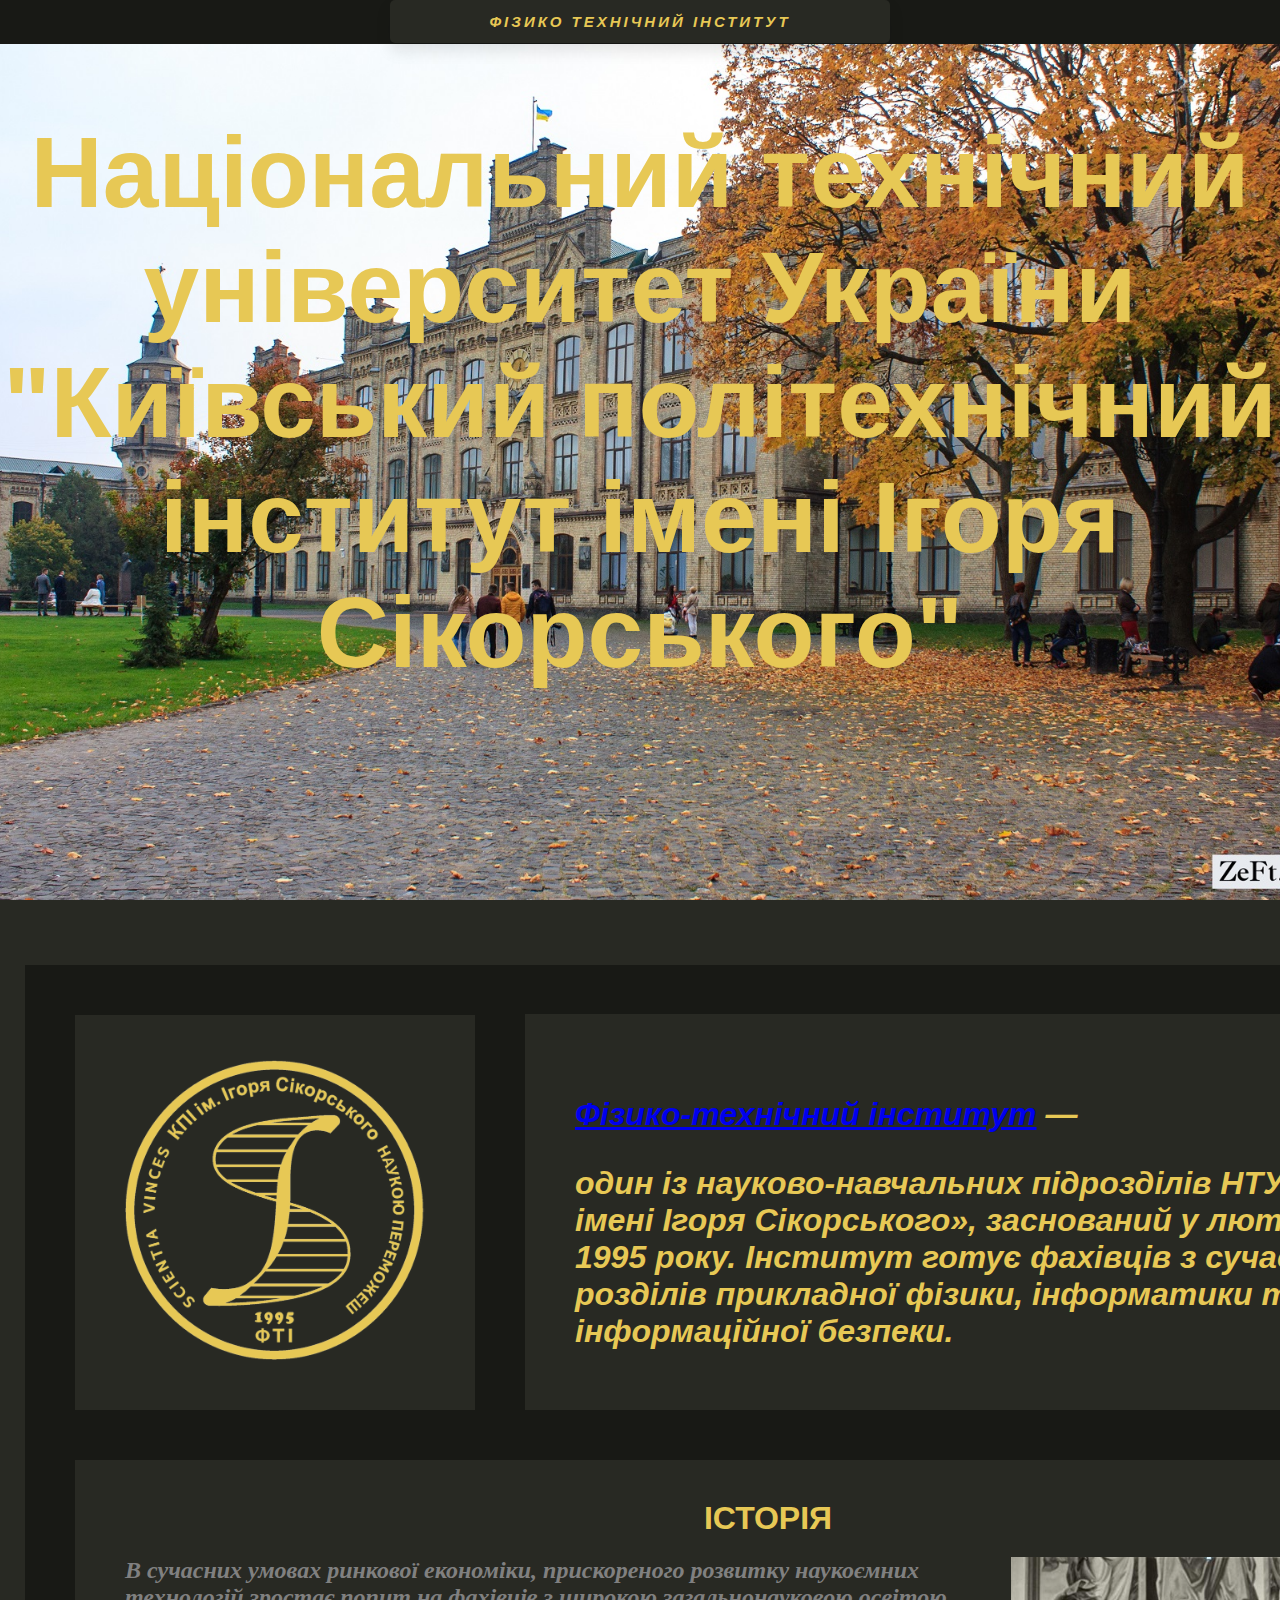
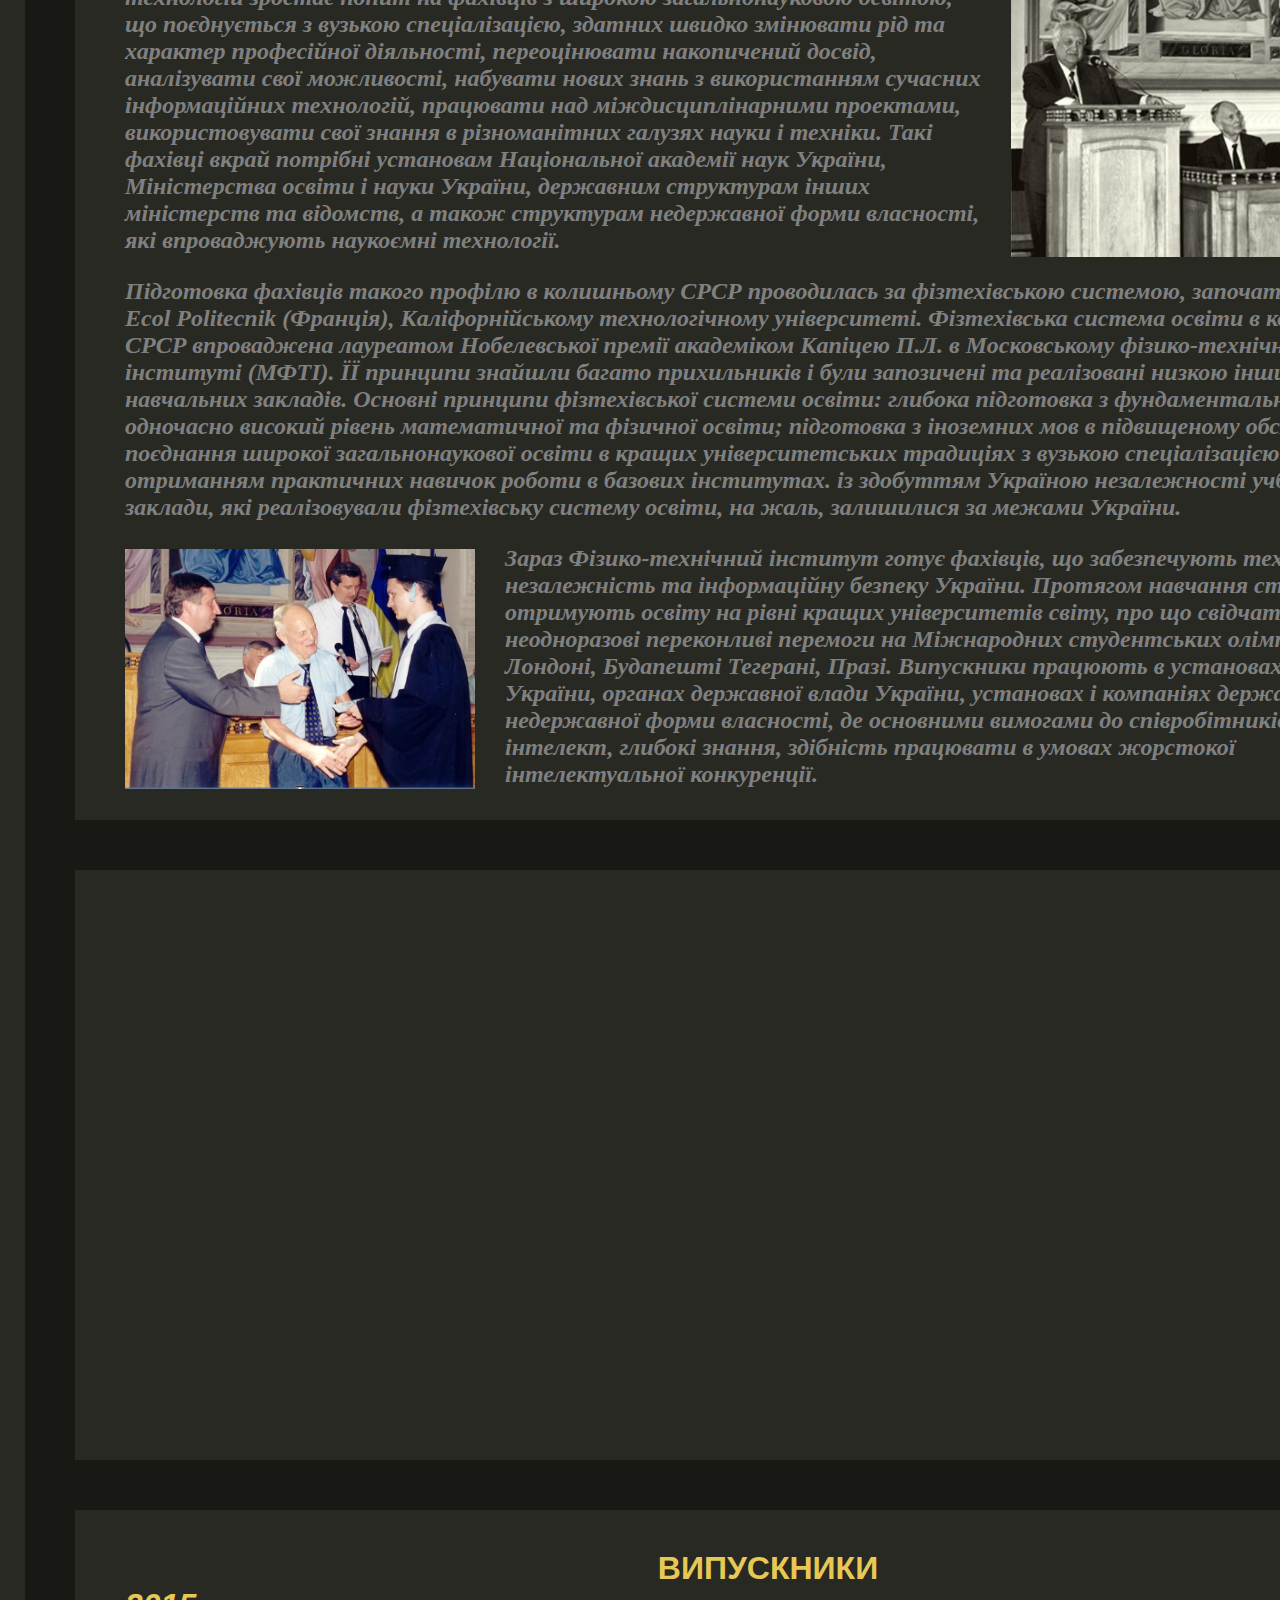
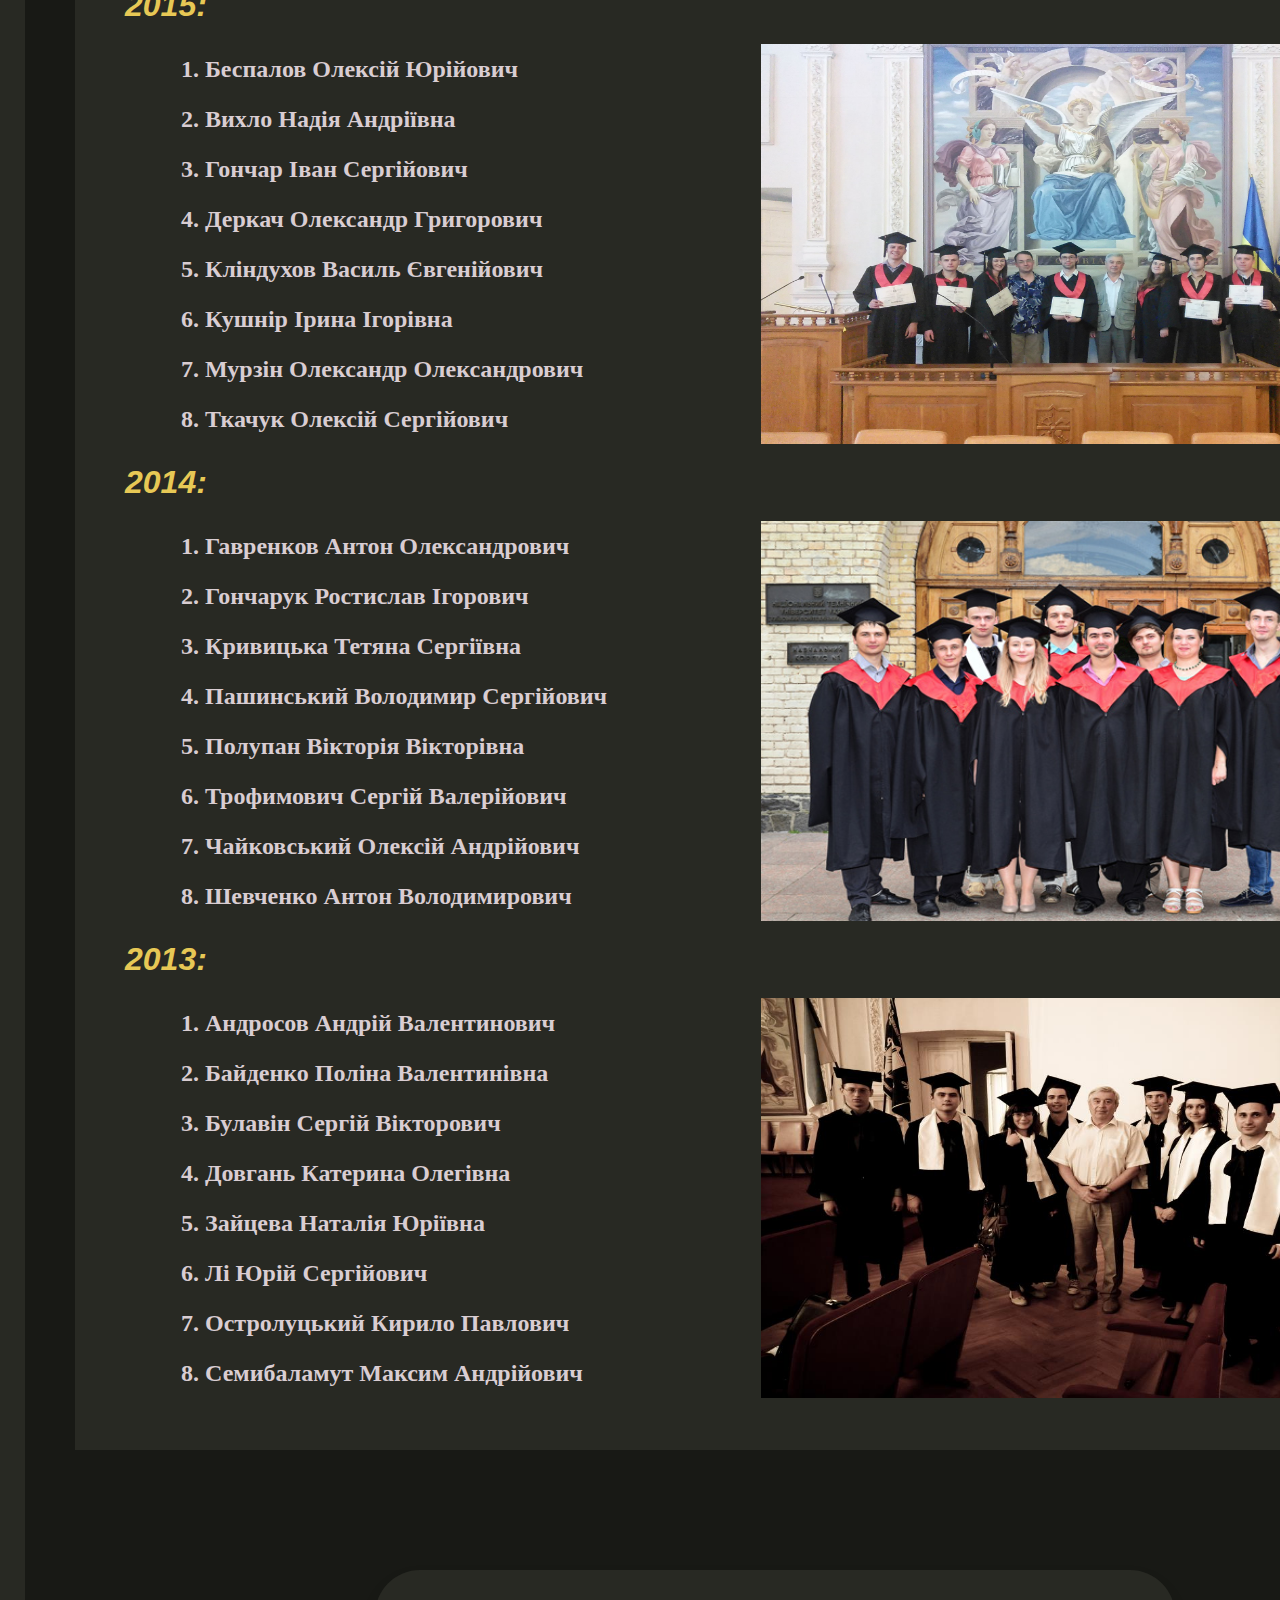
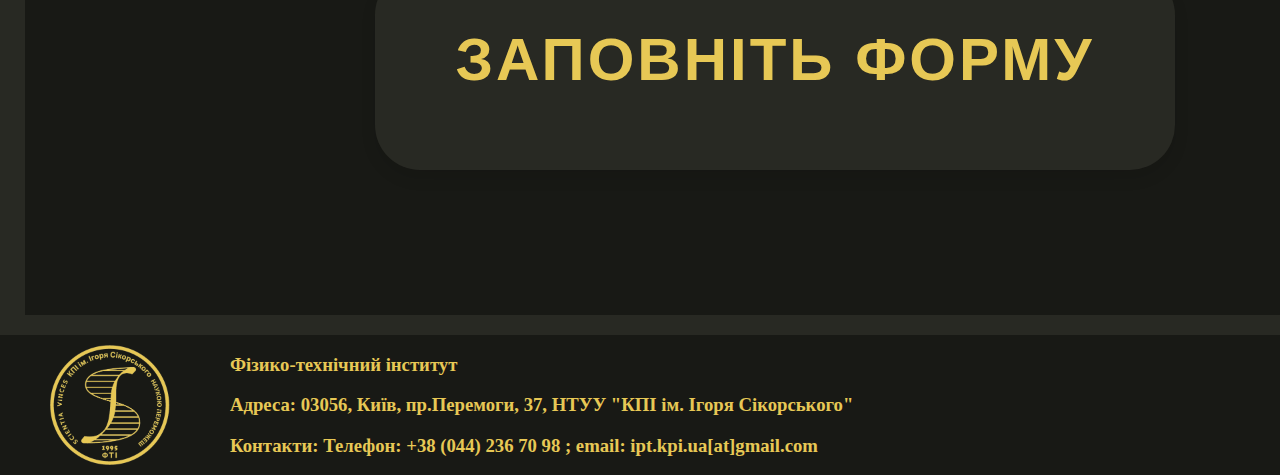
<file: index.html>
<!DOCTYPE html>
<html>
	<head>
		<meta charset="utf-8">
		<link rel = "stylesheet" href = "STYLE/index.css">
		<link rel="shortcut icon" href="IMAGES/IPT_LOGO.png" type="image/png">
		<title>IPT History</title>
	</head>

	<body bgcolor="#282923" alink="#E7C855" vlink="#E7C855">
		<div align="center" class="hat">
			<div id="Up_title">
				<div class="dropdown">
  					<button class="mainmenubtn"><i>Фізико Технічний Інститут</i></button>
  					<div class="dropdown-child">
    					<a href="http://ipt.kpi.ua/">Офіційний сайт</a>
    					<a href="form_js.html">Форма випускника ФТІ</a>
  					</div>
				</div>
				
			</div>
			<h1 id="Title">
				<br/>Національний технічний університет України<br/>
				"Київський політехнічний інститут імені Ігоря Сікорського"
			</h1>
		</div>

		<div class="main_block">
			<div id="logo_block">
        		<img id="logo" src="IMAGES/IPT_LOGO.png" width="300px" height="300px"/>
        	</div>

        	<div id="intro_text_block">
        		<h1 id="intro_text"><i><p><a href="http://ipt.kpi.ua/">Фізико-технічний інститут</a> —<article> один із науково-навчальних підрозділів НТУУ «КПІ імені Ігоря Сікорського», заснований у лютому 1995 року. Інститут готує фахівців з сучасних розділів прикладної фізики, інформатики та інформаційної безпеки.</article></i></h1>
        	</div>

        	<div id="history_block">
        		<h1 align="center" id="block_title">ІСТОРІЯ</h1>
        		<img id="history_pic" src="IMAGES/history_photo.jpg" width="400px" height="300px"/>
        		<h2 id="history_text"><i>В сучасних умовах ринкової економiки, прискореного розвитку наукоємних технологiй зростає попит на фахiвцiв з широкою загальнонауковою освiтою, що поєднується з вузькою спецiалiзацiєю, здатних швидко змiнювати рiд та характер професiйної дiяльностi, переоцiнювати накопичений досвiд, аналiзувати свої можливостi, набувати нових знань з використанням сучасних iнформацiйних технологiй, працювати над мiждисциплiнарними проектами, використовувати свої знання в рiзноманiтних галузях науки i технiки. Такi фахiвцi вкрай потрiбнi установам Нацiональної академiї наук України, Мiнiстерства освiти i науки України, державним структурам iнших мiнiстерств та вiдомств, а також структурам недержавної форми власностi, якi впроваджують наукоємнi технологiї.</p>

				<p>Пiдготовка фахiвцiв такого профiлю в колишньому СРСР проводилась за фiзтехiвською системою, започаткованою в Ecol Politecnik (Францiя), Калiфорнiйському технологiчному університеті. Фiзтехiвська система освiти в колишньому СРСР впроваджена лауреатом Нобелевської премiї академiком Капiцею П.Л. в Московському фiзико-технiчному iнститутi (МФТI). ЇЇ принципи знайшли багато прихильникiв i були запозиченi та реалiзованi низкою iнших вищих навчальних закладiв. Основнi принципи фiзтехiвської системи освiти: глибока пiдготовка з фундаментальних наук: одночасно високий рiвень математичної та фiзичної освiти; пiдготовка з iноземних мов в пiдвищеному обсязi; поєднання широкої загальнонаукової освiти в кращих унiверситетських традицiях з вузькою спецiалiзацiєю та отриманням практичних навичок роботи в базових iнститутах. iз здобуттям Україною незалежностi учбовi заклади, якi реалiзовували фiзтехiвську систему освiти, на жаль, залишилися за межами України.

				<img id="history_pic2" src="IMAGES/history_photo2.jpg" width="350px" height="240px"/>
				
				<p>Зараз Фiзико-технiчний інститут готує фахiвцiв, що забезпечують технологiчну незалежнiсть та iнформацiйну безпеку України. Протягом навчання студенти  отримують освiту на рiвнi кращих унiверситетiв свiту, про що свiдчать неодноразовi переконливi перемоги на Мiжнародних студентських олiмпiадах у Лондонi, Будапештi Тегеранi, Празi. Випускники працюють в установах НАН України, органах державної влади України, установах i компанiях державної та недержавної форми власностi, де основними вимогами до спiвробiтникiв є високий iнтелект, глибокi знання, здiбнiсть працювати в умовах жорстокої iнтелектуальної конкуренцiї.</i></h2>
        	</div>

        	<div id="video_block">
        		<iframe width="1290" height="510" src="https://www.youtube.com/embed/8GeayQGVua0" frameborder="0" allow="accelerometer; autoplay; encrypted-media; gyroscope; picture-in-picture" allowfullscreen></iframe>
        	</div>

        	<div id="grad_block">
        		<h1 align="center" id="block_title">ВИПУСКНИКИ</h1>

        		<h1 id="grad_title"><i>2015:</i></h1>
        		<div id="grad_pic">
					<img src="IMAGES/15_grad.jpg" width="650px" height="400px"/>
				</div>
        		<td width="290px">
					<ol id="grad">
						<h2><li>Беспалов Олексій Юрійович</li>
						<li>Вихло Надія Андріївна</li>
						<li>Гончар Іван Сергійович</li>
						<li>Деркач Олександр Григорович</li>
						<li>Кліндухов Василь Євгенійович</li>
						<li>Кушнір Ірина Ігорівна</li>
						<li>Мурзін Олександр Олександрович</li>
						<li>Ткачук Олексій Сергійович</li></h2>
					</ol>
				</td>

				<h1 id="grad_title"><i>2014:</i></h1>

				<div id="grad_pic">
					<img src="IMAGES/16_grad.jpg" width="650px" height="400px"/>
				</div>

				<td width="290px">
					<ol id="grad">
						<h2><li>Гавренков Антон Олександрович</li>
						<li>Гончарук Ростислав Ігорович</li>
						<li>Кривицька Тетяна Сергіївна</li>
						<li>Пашинський Володимир Сергійович</li>
						<li>Полупан Вікторія Вікторівна</li>
						<li>Трофимович Сергій Валерійович</li>
						<li>Чайковський Олексій Андрійович</li>
						<li>Шевченко Антон Володимирович</li></h2>
					</ol>
				</td>

				<h1 id="grad_title"><i>2013:</i></h1>

				<div id="grad_pic">
					<img src="IMAGES/13_grad.jpg" width="650px" height="400px"/>
				</div>

				<td width="290px">
					<ol id="grad">
						<h2><li>Андросов Андрій Валентинович</li>
						<li>Байденко Поліна Валентинівна</li>
						<li>Булавін Сергій Вікторович</li>
						<li>Довгань Катерина Олегівна</li>
						<li>Зайцева Наталія Юріївна</li>
						<li>Лі Юрій Сергійович</li>
						<li>Остролуцький Кирило Павлович</li>
						<li>Семибаламут Максим Андрійович</li></h2>
					</ol>
				</td>
        	</div>

        	<a href="form_jQuery.html" id="button">ЗАПОВНІТЬ ФОРМУ</a>

        </div>

		<div class="footer">
			<img id="footer_pic" src="IMAGES/IPT_LOGO.png" width="120px" height="120px"/>
			<a href="https://t.me/dekanat_fti"><img id="tlg" src="IMAGES/Telegram.png" width="100px" height="100px"/></a>

			<h3 id="footer_text"><p>Фiзико-технiчний інститут 

			<p>Адреса: 03056, Київ, пр.Перемоги, 37, НТУУ "КПI ім. Ігоря Сікорського"

			<p>Контакти: Телефон: +38 (044) 236 70 98 ; email: ipt.kpi.ua[at]gmail.com</h3>
		</div>
		
	</body>
</html>
</file>
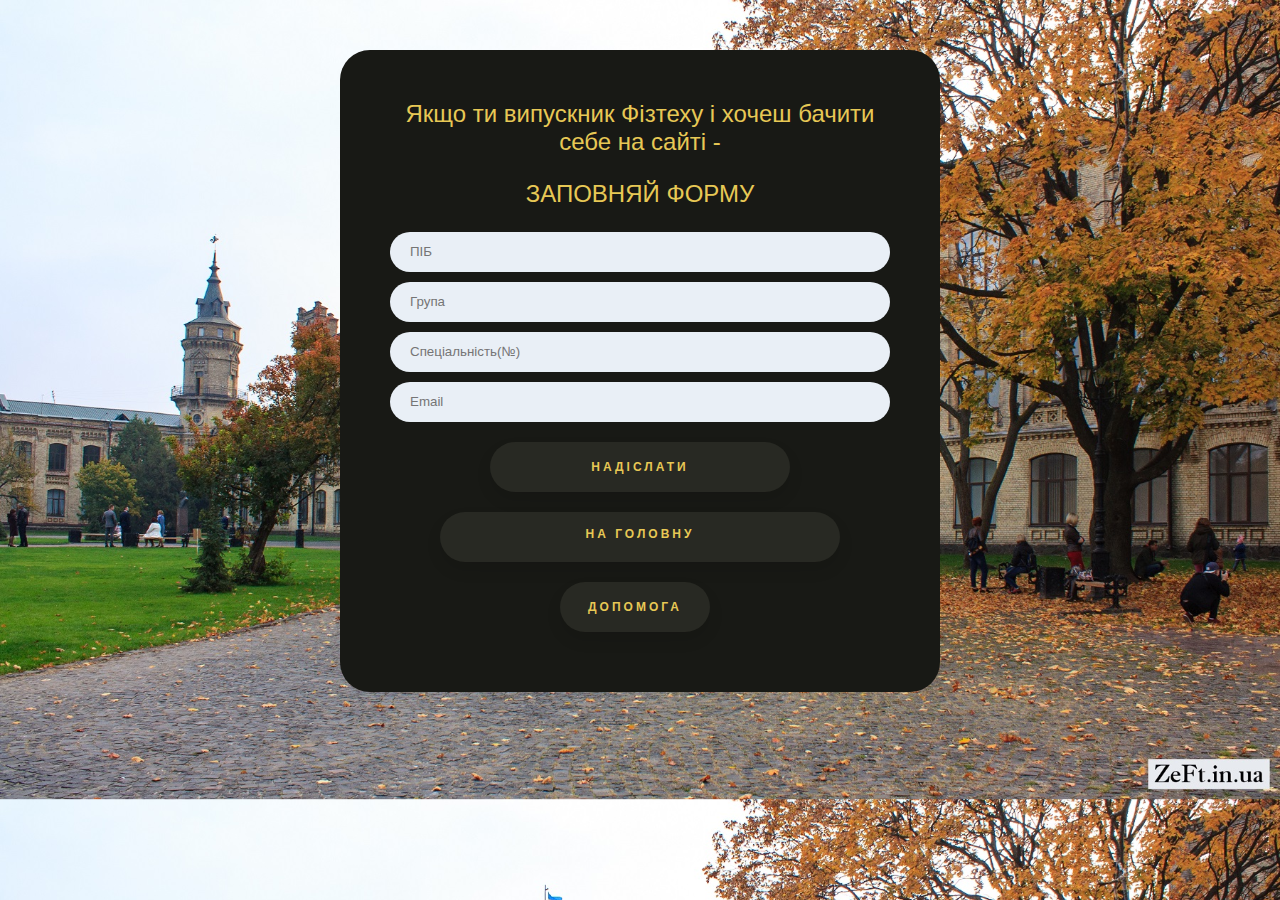
<file: form.html>
<!DOCTYPE html>
<html>
	<head>
		<meta charset="utf-8">
		<title>Форма реєстрації</title>

		<link rel = "stylesheet" href = "STYLE/form.css">
		<script type="text/javascript" src="JS/jquery-3.5.1.min.js"></script>
		<script type="text/javascript" src="JS/jquery.validate.js"></script>
		
		<link rel="shortcut icon" href="IMAGES/IPT_LOGO.png" type="image/png">
	</head>

	<body>
		<form onsubmit="return validate_form();" method="post" class="decor">
			<div class="form-inner">
    			<h3 align="center">Якщо ти випускник Фізтеху і хочеш бачити себе на сайті - <p>ЗАПОВНЯЙ ФОРМУ</h3>
		    	<input id="st_input" type="text" placeholder="ПІБ" required>
		    	<input id="gr_input" type="text" placeholder="Група" required>

		    	<input id="sp_input" placeholder="Спеціальність(№)" required name="specialty">
		    	<input id="em_input" type="email" placeholder="Email" required name="email">

		    	<input type="submit" value="Надіслати">

		    	<a href="index.html" id="button">На головну</a>
		    	<a align="center" id="pop_button" href="#overlay">Допомога</a>

				<div id="overlay">
					<div class="popup">
						<h2>На цій сторінці потрібно заповнити форму</h2>
						<a class="close" href="#">&times;</a>
						<div class="content">
							ПІБ - українськими літерами, ГРУПА приклад:"ФБ-95", СПЕЦІАЛЬНІСТЬ, EMAIL.
						</div>
					</div>
				</div>

  			</div>

		</form>

		<script type="text/javascript" src="JS/script.js"></script>
	</body>
</html>
</file>
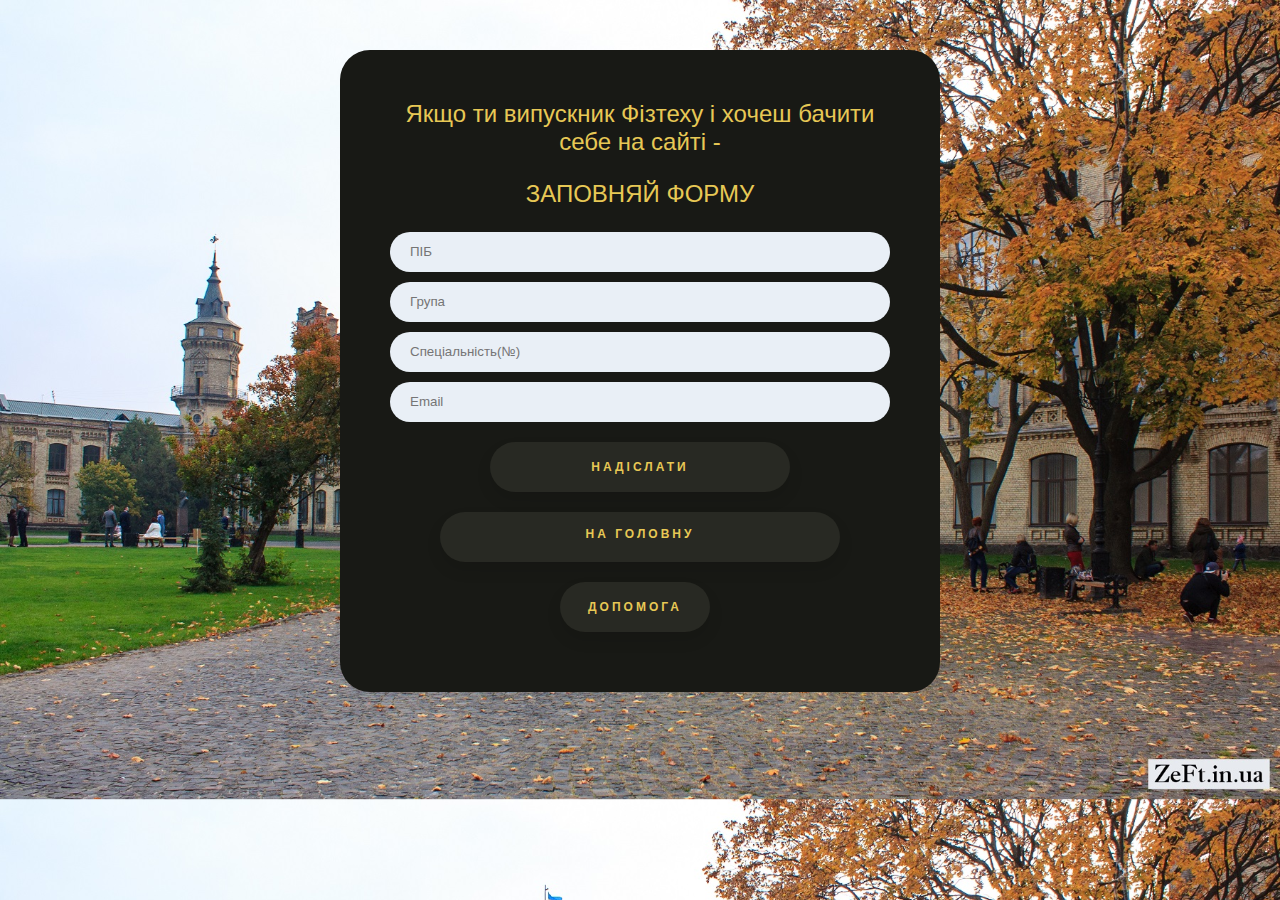
<file: form_jQuery.html>
<!DOCTYPE html>
<html>
	<head>
		<meta charset="utf-8">
		<title>Форма jQuery</title>

		<link rel = "stylesheet" href = "STYLE/form.css">
		<script type="text/javascript" src="JS/jquery-3.5.1.min.js"></script>
		<script type="text/javascript" src="JS/jquery.validate.js"></script>
		<script type="text/javascript" src="JS/pattern.js"></script>
		
		<link rel="shortcut icon" href="IMAGES/IPT_LOGO.png" type="image/png">
	</head>

	<body>
		<form method="post" class="decor_j">
			<div class="form-inner">
    			<h3 align="center">Якщо ти випускник Фізтеху і хочеш бачити себе на сайті - <p>ЗАПОВНЯЙ ФОРМУ</h3>
		    	<input id="st_input" type="text" placeholder="ПІБ" required name="student">
		    	<input id="gr_input" type="text" placeholder="Група" required name="group">

		    	<input id="sp_input" placeholder="Спеціальність(№)" required name="specialty">
		    	<input id="em_input" type="email" placeholder="Email" required name="email">

		    	<input type="submit" value="Надіслати">

		    	<a href="index.html" id="button">На головну</a>
		    	<a align="center" id="pop_button" href="#overlay">Допомога</a>

				<div id="overlay">
					<div class="popup">
						<h2>На цій сторінці потрібно заповнити форму</h2>
						<a class="close" href="#">&times;</a>
						<div class="content">
							ПІБ - українськими літерами, ГРУПА приклад:"ФБ-95", СПЕЦІАЛЬНІСТЬ, EMAIL.
						</div>
					</div>
				</div>

  			</div>

		</form>

		<script type="text/javascript" src="JS/script.js"></script>
	</body>
</html>
</file>
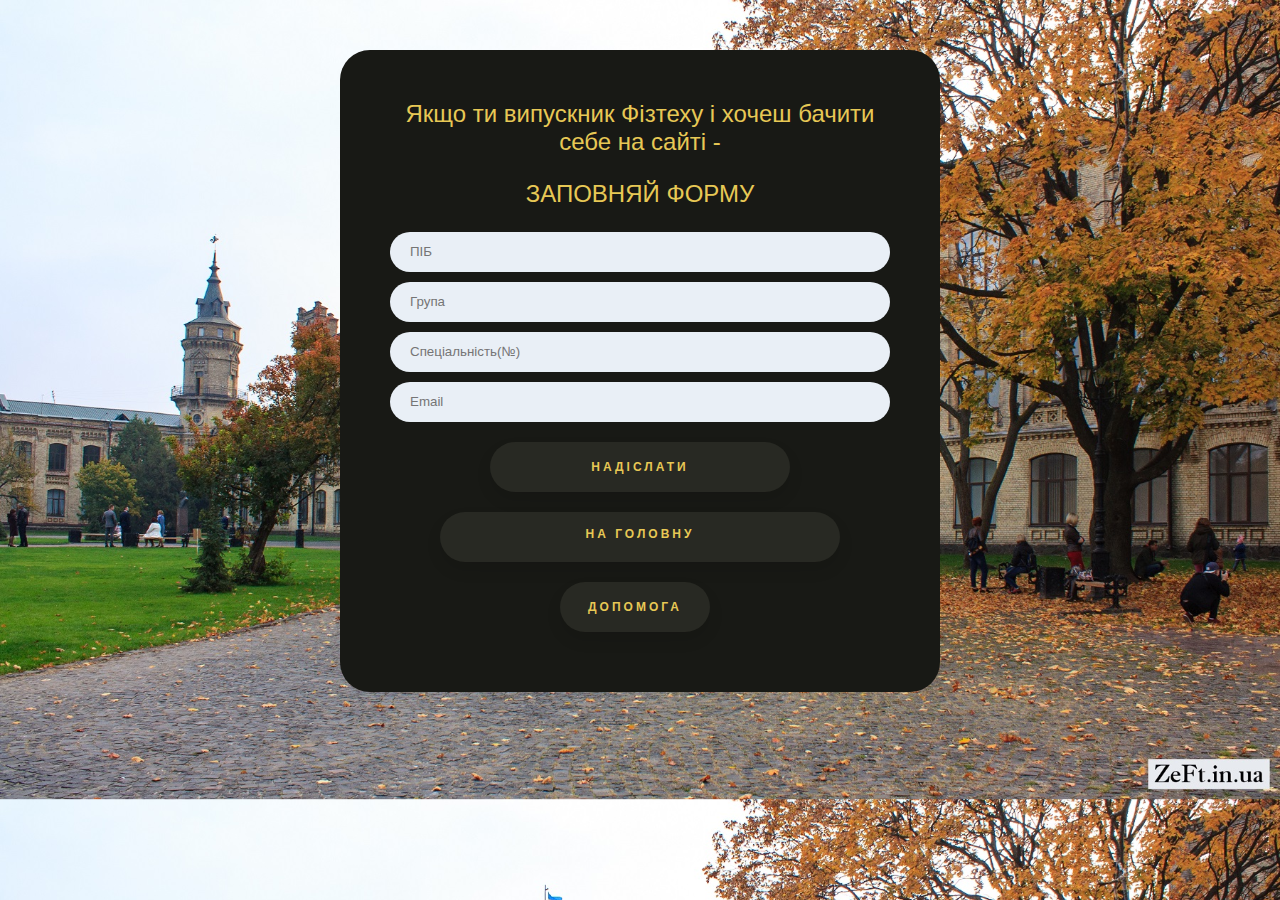
<file: form_js.html>
<!DOCTYPE html>
<html>
	<head>
		<meta charset="utf-8">
		<title>Форма JS</title>

		<link rel = "stylesheet" href = "STYLE/form.css">
		<script type="text/javascript" src="JS/jquery-3.5.1.min.js"></script>
		<script type="text/javascript" src="JS/jquery.validate.js"></script>
		
		<link rel="shortcut icon" href="IMAGES/IPT_LOGO.png" type="image/png">
	</head>

	<body>
		<form onsubmit="return validate_form();" method="post" class="decor">
			<div class="form-inner">
    			<h3 align="center">Якщо ти випускник Фізтеху і хочеш бачити себе на сайті - <p>ЗАПОВНЯЙ ФОРМУ</h3>
		    	<input id="st_input" type="text" placeholder="ПІБ" required>
		    	<input id="gr_input" type="text" placeholder="Група" required>

		    	<input id="sp_input" placeholder="Спеціальність(№)" required>
		    	<input id="em_input" placeholder="Email" required>

		    	<input type="submit" value="Надіслати">

		    	<a href="index.html" id="button">На головну</a>
		    	<a align="center" id="pop_button" href="#overlay">Допомога</a>

				<div id="overlay">
					<div class="popup">
						<h2>На цій сторінці потрібно заповнити форму</h2>
						<a class="close" href="#">&times;</a>
						<div class="content">
							ПІБ - українськими літерами, ГРУПА приклад:"ФБ-95", СПЕЦІАЛЬНІСТЬ, EMAIL.
						</div>
					</div>
				</div>

  			</div>

		</form>

		<script type="text/javascript" src="JS/script.js"></script>
	</body>
</html>
</file>
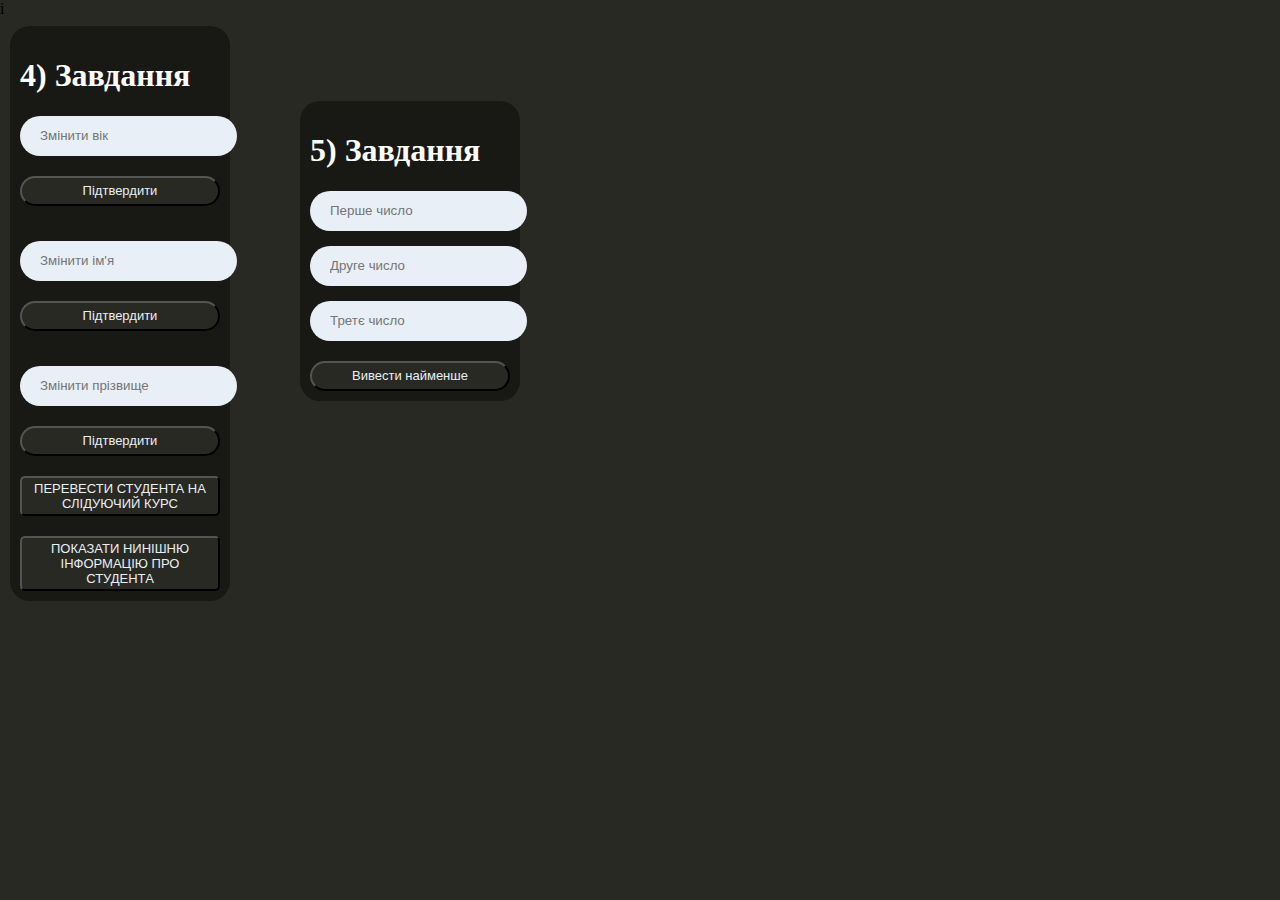
<file: lab_3_(tasks_4-5).html>
<!DOCTYPE html>
<html>
	<head>
		<meta charset="utf-8">

		<title>(4-5)</title>і
		<script type="text/javascript" src="JS/jquery-3.5.1.min.js"></script>
		<style>
			body {
				margin: 0;
			}
			
			#input_age {
				margin-top: 15px;
				display: block;
				padding: 0 20px;
				background: #E9EFF6;
				line-height: 40px;
				border-width: 0;
				border-radius: 20px;
				font-family: 'Roboto', sans-serif;
			}

			#button_age {
				margin-top: 20px;
				width: 200px;
				height: 30px;
				border-radius: 20px;
				font-family: 'Roboto', sans-serif;
				font-size: 13px;
				text-align: center;
				color: #E9EFF6;
				background: #282923;
				transition: .3s;
			}

			#button_age:hover{
				background: #E9EFF6;
				box-shadow: 0 15px 20px #E9EFF6;
				color: #282923;
				transform: translateY(-7px);
			}

			
			#input_name {
				margin-top: 35px;
				display: block;
				padding: 0 20px;
				background: #E9EFF6;
				line-height: 40px;
				border-width: 0;
				border-radius: 20px;
				font-family: 'Roboto', sans-serif;
			}
			
			#button_name {
				margin-top: 20px;
				width: 200px;
				height: 30px;
				border-radius: 20px;
				font-family: 'Roboto', sans-serif;
				font-size: 13px;
				text-align: center;
				color: #E9EFF6;
				background: #282923;
				transition: .3s;
			}

			#button_name:hover{
				background: #E9EFF6;
				box-shadow: 0 15px 20px #E9EFF6;
				color: #282923;
				transform: translateY(-7px);
			}

			#input_sur {
				margin-top: 35px;
				display: block;
				padding: 0 20px;
				background: #E9EFF6;
				line-height: 40px;
				border-width: 0;
				border-radius: 20px;
				font-family: 'Roboto', sans-serif;
			}

			#button_sur {
				margin-top: 20px;
				width: 200px;
				height: 30px;
				border-radius: 20px;
				font-family: 'Roboto', sans-serif;
				font-size: 13px;
				text-align: center;
				color: #E9EFF6;
				background: #282923;
				transition: .3s;
			}

			#button_sur:hover{
				background: #E9EFF6;
				box-shadow: 0 15px 20px #E9EFF6;
				color: #282923;
				transform: translateY(-7px);
			}

			#button_course {
				text-transform: uppercase;
				margin-top: 20px;
				width: 200px;
				height: 40px;
				border-radius: 5px;
				font-family: 'Roboto', sans-serif;
				font-size: 13px;
				text-align: center;
				color: #E9EFF6;
				background: #282923;
				transition: .3s;
			}

			#button_course:hover{
				background: #E9EFF6;
				box-shadow: 0 15px 20px #E9EFF6;
				color: #282923;
				transform: translateY(-7px);
			}

			#info {
				text-transform: uppercase;
				margin-top: 20px;
				width: 200px;
				height: 55px;
				border-radius: 5px;
				font-family: 'Roboto', sans-serif;
				font-size: 13px;
				text-align: center;
				color: #E9EFF6;
				background: #282923;
				transition: .3s;
			}

			#info:hover {
				background: #E9EFF6;
				box-shadow: 0 15px 20px #E9EFF6;
				color: #282923;
				transform: translateY(-7px);
			}

			#task_4 {
				background-color: #181915;
				width: 200px;
				padding:10px;
				margin-top: 8px;
				margin-left: 10px;
				border-radius: 20px;
			}

			#task_5 {
				background-color: #181915;
				width: 200px;
				padding:10px;
				margin-left: 300px;
				margin-top: -500px;
				border-radius: 20px;
			}

			#input_1 {
				margin-top: 15px;
				display: block;
				padding: 0 20px;
				background: #E9EFF6;
				line-height: 40px;
				border-width: 0;
				border-radius: 20px;
				font-family: 'Roboto', sans-serif;
			}

			#input_2 {
				margin-top: 15px;
				display: block;
				padding: 0 20px;
				background: #E9EFF6;
				line-height: 40px;
				border-width: 0;
				border-radius: 20px;
				font-family: 'Roboto', sans-serif;
			}

			#input_3 {
				margin-top: 15px;
				display: block;
				padding: 0 20px;
				background: #E9EFF6;
				line-height: 40px;
				border-width: 0;
				border-radius: 20px;
				font-family: 'Roboto', sans-serif;
			}

			#min_button {
				margin-top: 20px;
				width: 200px;
				height: 30px;
				border-radius: 20px;
				font-family: 'Roboto', sans-serif;
				font-size: 13px;
				text-align: center;
				color: #E9EFF6;
				background: #282923;
				transition: .3s;
			}

			#min_button:hover{
				background: #E9EFF6;
				box-shadow: 0 15px 20px #E9EFF6;
				color: #282923;
				transform: translateY(-7px);
			}

		</style>
	</head>

	<body bgcolor="#282923" alink="#E7C855" vlink="#E7C855">
		<div id="task_4">
			<h1 style="color: white;">4) Завдання</h1>
			<input id="input_age" type="number" placeholder="Змінити вік">
			<button id="button_age">Підтвердити</button>
			
			<input id="input_name" type="text" placeholder="Змінити ім'я">
			<button id="button_name">Підтвердити</button>

			<input id="input_sur" type="text" placeholder="Змінити прізвище">
			<button id="button_sur">Підтвердити</button>

			</br>
			<button id="button_course">Перевести студента на слідуючий курс</button>

			</br>
			<button id="info">Показати нинішню інформацію про студента</button>
		</div>

		<div id="task_5">
			<h1 style="color: white;">5) Завдання</h1>
			<input id="input_1" type="number" placeholder="Перше число">
			<input id="input_2" type="number" placeholder="Друге число">
			<input id="input_3" type="number" placeholder="Третє число">
			<button id="min_button">Вивести найменше</button>
		</div>

		<script type="text/javascript" src="JS/lab_3_(tasks_4-5).js"></script>
	</body>
</html>
</file>
<file: STYLE/index.css>
body{
		margin: 0;
	}

	::-webkit-scrollbar {
		width: 0px;
	}

	h1{
		margin: 0;
				
	}

	.hat{
		background: url("../IMAGES/IMG_1166.jpg") center no-repeat;
    	background-size: cover;
    	background-attachment: fixed;
    	width: 100%;
    	height: 105vh;
	}

	.dropdown {
		position: relative;
    	display: inline-block;
	}

	.mainmenubtn {
    	border: none;
   		cursor: pointer;
   		text-decoration: none;
  		outline: none;
  		display: inline-block;
		width: 500px;
		height: 43px;
		padding: 5px;
		line-height: 0px;
		border-radius: 5px;
		font-family: 'Montserrat', sans-serif;
		text-transform: uppercase;
		font-size: 15px;
		text-align: center;
		letter-spacing: 3px;
		font-weight: 600;
		color: #E7C855;
		background: #282923;
		box-shadow: 0 8px 15px rgba(0,0,0,.1);
		transition: .3s;
	}

	.mainmenubtn:hover {
		background: #E7C855;
		box-shadow: 0 15px 20px rgba(231,200,85,.4);
		color: #282923;
		width: 1536px;
		margin-left: 0px;
		transition: .3s;
	}

	.dropdown-child {
		width: 100%;
		border-radius: 5px;
		position: relative;
    	display: none;
    	background-color: #E7C855;
	}

	.dropdown-child a {
    	color: #E7C855;
    	padding: 20px;
    	text-decoration: none;
    	display: block;
    	transition: .3s;
	}

	.dropdown-child a:hover {
		background: #E7C855;
		box-shadow: 0 15px 20px rgba(231,200,85,.4);
		color: #282923;
		transition: .3s;
	}

	.dropdown:hover .dropdown-child {
    	display: block;
    	background: #282923;
		box-shadow: 0 15px 20px rgba(231,200,85,.4);
		color: #282923;
		transition: .3s;
	}

	.dropdown:hover .mainmenubtn {
		width: 1536px;
	}

	#Up_title{
		background-color: #181915;
		color: #E7C855;
    	margin-top: 0;
    	width: 100%;
    	height: 44px;
    	position: fixed;
    	font-family: 'Gill Sans', 'Gill Sans MT', Calibri, 'Trebuchet MS', sans-serif;
    	z-index: 1000;
	}

	#Title{
		color: #E7C855;
		margin: 0;
    	font-size: 100px;
    	font-family: Impact, Haettenschweiler, 'Arial Narrow Bold', sans-serif;
	}

	.main_block{
		margin-top:20px;
		margin-left:25px; 
		width:1488px; 
		height:4100px; 
		background-color:#181915; 
		padding-top: 50px;
	}

	#logo_block{
		width:350px; 
		height:350px; 
		background-color:#282923; 
		margin-left:50px; 
		padding-left: 50px; 
		padding-top: 45px;
	}

	#logo{
		transition: 1s;
	}

	#logo:hover{
		transform: scale(1.2);
	}

	#intro_text_block{
		margin-top:-396px;
		width:835px; 
		height:346px; 
		background-color:#282923; 
		margin-left:500px; 
		padding-left: 50px; 
		padding-top: 50px; 
		padding-right: 50px;
	}

	#intro_text{
		color: #E7C855;
		font-family: 'Gill Sans', 'Gill Sans MT', Calibri, 'Trebuchet MS', sans-serif;
	}

	#history_block{
		margin-top:50px;
		width:1286px; 
		height:920px; 
		background-color:#282923; 
		margin-left:50px; 
		padding-left: 50px; 
		padding-top: 40px; 
		padding-right: 50px;
	}

	#block_title{
		font-family: Impact, Haettenschweiler, 'Arial Narrow Bold', sans-serif;
		color: #E7C855;
	}

	#history_pic{
		float: right;
    	margin: 20px 0 15px 30px;
    	transition: 0.5s;
	}

	#history_pic:hover{
		transform: scale(1.1);
		box-shadow: 5px -5px 30px rgba(231,200,85,.4);
	}

	#history_text{
		color: grey;
	}

	#history_pic2{
		float: left;
		margin: 28px 30px 15px 0px;
		transition: 0.5s;
	}

	#history_pic2:hover{
		transform: scale(1.1);
		box-shadow: -5px 5px 30px rgba(231,200,85,.4);
	}

	#video_block{
		margin-top:50px;
		width:1286px; 
		height:550px; 
		background-color:#282923; 
		margin-left:50px; 
		padding-left: 50px; 
		padding-top: 40px; 
		padding-right: 50px;
	}

	#grad_block{
		margin-top:50px;
		width:1286px; 
		height:1500px; 
		background-color:#282923; 
		margin-left:50px; 
		padding-left: 50px; 
		padding-top: 40px; 
		padding-right: 50px;
	}

	#grad_title{
		font-family: Impact, Haettenschweiler, 'Arial Narrow Bold', sans-serif;
		color: #E7C855;
	}

	#grad_pic{
		float: right;
    	margin: 20px 0 15px 30px;
    	display: inline-block;
    	overflow: hidden;
    	transition: 0.5s;
	}

	#grad_pic img{
		display:block;
		transition: 0.5s;
	}

	#grad_pic img:hover{
		transform: scale(1.1);
	}

	#grad{
		line-height: 50px;
		margin-left: 40px;
		color: #D9CDD2;
	}

	#button{
		text-decoration: none;
  		outline: none;
  		display: inline-block;
		width: 800px;
		height: 200px;
		line-height: 180px;
		border-radius: 45px;
		margin: 120px 350px;
		font-family: 'Montserrat', sans-serif;
		text-transform: uppercase;
		font-size: 60px;
		text-align: center;
		letter-spacing: 3px;
		font-weight: 600;
		color: #E7C855;
		background: #282923;
		box-shadow: 0 8px 15px rgba(0,0,0,.1);
		transition: .3s;
	}

	#button:hover{
		background: #E7C855;
		box-shadow: 0 15px 20px rgba(231,200,85,.4);
		color: #282923;
		transform: translateY(-7px);
	}

	.footer{
		margin-top:20px; 
		width:1436px; 
		height:120px; 
		background-color:#181915; 
		padding-top: 10px;
		padding-bottom: 10px;
		padding-left: 50px;
		padding-right: 50px;
	}

	#footer_pic{
		float: left;
		margin: 0px 60px 0px 0px;;
	}

	#footer_text{
		margin-top: -10px;
		color: #E7C855;
	}

	#tlg{
		transition: 0.5s;
		float:right;
		margin: 12px 0px 0px 0px;
	}

	#tlg:hover{
		transform: scale(1.2);
	}
</file>
<file: STYLE/form.css>
* {
		box-sizing: border-box;
	}
	
	body {
		background-image: url(../IMAGES/IMG_1166.jpg);
		background-size: 100%;
	}

	.decor {
		position: relative;
		max-width: 600px;
		margin: 50px auto 0;
		background: #181915;
		border-radius: 30px;
	}

	.decor_j {
		position: relative;
		max-width: 600px;
		margin: 50px auto 0;
		background: #181915;
		border-radius: 30px;
	}

	.form-inner {
		padding: 50px;
	}

	.form-inner input {
		display: block;
		width: 100%;
		padding: 0 20px;
		margin-bottom: 10px;
		background: #E9EFF6;
		line-height: 40px;
		border-width: 0;
		border-radius: 20px;
		font-family: 'Roboto', sans-serif;
	}

	.form-inner input[type="submit"] {
		text-decoration: none;
  		outline: none;
  		display: inline-block;
		width: 300px;
		height: 50px;
		line-height: 45px;
		border-radius: 45px;
		margin: 10px 100px;
		font-family: 'Montserrat', sans-serif;
		text-transform: uppercase;
		font-size: 12px;
		text-align: center;
		letter-spacing: 3px;
		font-weight: 600;
		color: #E7C855;
		background: #282923;
		box-shadow: 0 8px 15px rgba(0,0,0,.1);
		transition: .3s;
	}

	.form-inner input[type="submit"]:hover{
		background: #E7C855;
		box-shadow: 0 15px 20px rgba(231,200,85,.4);
		color: #282923;
		transform: translateY(-7px);
	}

	.form-inner h3 {
		margin-top: 0;
		font-family: 'Montserrat', sans-serif;
		font-weight: 500;
		font-size: 24px;
		color: #E7C855;
	}

	#button {
		text-decoration: none;
  		outline: none;
  		display: inline-block;
		width: 400px;
		height: 50px;
		line-height: 45px;
		border-radius: 45px;
		margin: 10px 50px;
		font-family: 'Montserrat', sans-serif;
		text-transform: uppercase;
		font-size: 12px;
		text-align: center;
		letter-spacing: 3px;
		font-weight: 600;
		color: #E7C855;
		background: #282923;
		box-shadow: 0 8px 15px rgba(0,0,0,.1);
		transition: .3s;
	}

	#button:hover{
		background: #E7C855;
		box-shadow: 0 15px 20px rgba(231,200,85,.4);
		color: #282923;
		transform: translateY(-7px);
	}

	#pop_button {
		text-decoration: none;
  		outline: none;
  		display: inline-block;
		width: 150px;
		height: 50px;
		line-height: 50px;
		border-radius: 45px;
		margin: 10px 170px;
		font-family: 'Montserrat', sans-serif;
		text-transform: uppercase;
		font-size: 12px;
		text-align: center;
		letter-spacing: 3px;
		font-weight: 600;
		color: #E7C855;
		background: #282923;
		box-shadow: 0 8px 15px rgba(0,0,0,.1);
		transition: .3s;
	}

	#pop_button:hover {
	    background: #E7C855;
		box-shadow: 0 15px 20px rgba(231,200,85,.4);
		color: #282923;
		transform: translateY(-3px);
	}

	#overlay {
		position: fixed;
		top: 0;
		bottom: 0;
		left: 0;
		right: 0;
		background: rgba(0, 0, 0, 0.7);
		transition: opacity 500ms;
		visibility: hidden;
		opacity: 0;
	}

	#overlay:target {
	    visibility: visible;
	    opacity: 1;
	}

	.popup {
	  	margin: 70px auto;
	  	padding: 20px;
	  	background: #E7C855;
	  	border-radius: 20px;
	  	width: 30%;
	  	position: relative;
	}

	.popup h2 {
		margin-top: 0;
		color: #333;
		font-family: Tahoma, Arial, sans-serif;
	}

	.popup .close {
	  	position: absolute;
	  	top: 20px;
	  	right: 30px;
	  	transition: all 200ms;
	  	font-size: 30px;
	  	font-weight: bold;
	  	text-decoration: none;
	  	color: #333;
	}

	.popup .close:hover {
	  	color: red;
	}

	.popup .content {
	  	overflow: auto;
	}

	.input_error {
		color: red;
	}
</file>
